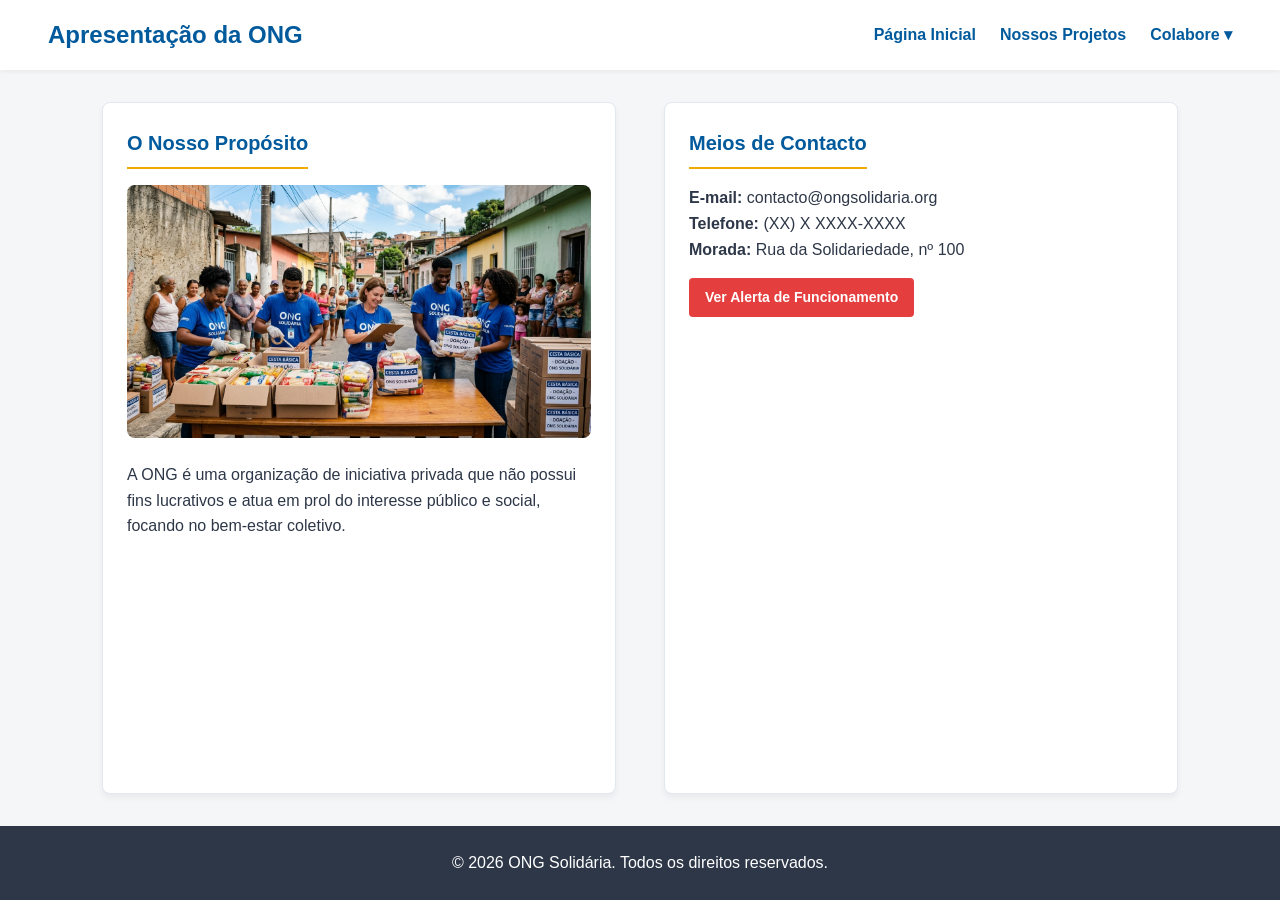
<file: index.html>
<!DOCTYPE html>
<html lang="pt-PT">
<head>
    <meta charset="UTF-8">
    <meta name="viewport" content="width=device-width, initial-scale=1.0">
    <title>Apresentação da ONG</title>
    <link rel="stylesheet" href="style.css">
</head>
<body>
    <header>
        <!-- Opcional, mas recomendado: transformar o título num link para a Home -->
        <a href="#home" style="text-decoration: none;">
            <h1>Apresentação da ONG</h1>
        </a>
    
        <nav class="navegacao">
            <!-- Lógica CSS para Menu Hambúrguer -->
            <input type="checkbox" id="menu-toggle" class="menu-toggle">
            <label for="menu-toggle" class="hamburguer">&#9776;</label>
        
            <ul class="menu-principal">
                <!-- Adicionado um link para facilitar o retorno à página principal -->
                <li><a href="#home">Página Inicial</a></li>
            
                <!-- Substituição 1: de "projetos.html" para "#projetos" -->
                <li><a href="#projetos">Nossos Projetos</a></li>
            
                <!-- Componente Dropdown -->
                <li class="dropdown">
                    <a href="#void" class="dropdown-btn">Colabore &#9662;</a>
                    <ul class="dropdown-conteudo">
                        <!-- Substituição 2: de "cadastro.html" para "#cadastro" -->
                        <li><a href="#cadastro">Seja um Colaborador</a></li>
                        <li><a href="#modal-doacao">Fazer um Donativo</a></li>
                    </ul>
                </li>
            </ul>
        </nav>
    </header>

    <main id="app-root">
        <!-- Sistema de Cards Modulares -->
        <section class="card">
            <h2>O Nosso Propósito</h2>
            <img src="multi_midia/imagem1.jpg" alt="Equipa de voluntários da ONG reunida organizando doações.">
            <p>A ONG é uma organização de iniciativa privada que não possui fins lucrativos e atua em prol do interesse público e social, focando no bem-estar coletivo.</p>
        </section>

        <section class="card">
            <h2>Meios de Contacto</h2>
            <p><strong>E-mail:</strong> contacto@ongsolidaria.org</p>
            <p><strong>Telefone:</strong> (XX) X XXXX-XXXX</p>
            <p><strong>Morada:</strong> Rua da Solidariedade, nº 100</p>
            <!-- Gatilho para abrir o Modal Contextual -->
            <a href="#modal-alerta" class="btn-alerta">Ver Alerta de Funcionamento</a>
        </section>
    </main>

    <footer>
        <p>&copy; 2026 ONG Solidária. Todos os direitos reservados.</p>
    </footer>

    <!-- Lógica Representacional de Modais (CSS:target) -->
    <!-- Modal de Informação/Donativo -->
    <div id="modal-doacao" class="modal-overlay">
        <div class="modal-conteudo">
            <a href="#" class="fechar-modal">&times;</a>
            <h2>Apoie a nossa causa</h2>
            <p>As transferências podem ser feitas através de referência multibanco ou MB Way. Todo o apoio é fundamental para mantermos as nossas portas abertas!</p>
        </div>
    </div>

    <!-- Modal de Alerta Contextual -->
    <div id="modal-alerta" class="modal-overlay">
        <div class="modal-conteudo alerta">
            <a href="#" class="fechar-modal">&times;</a>
            <h2>Aviso Importante</h2>
            <p>Os nossos serviços de atendimento presencial encontram-se temporariamente limitados devido a reestruturações do espaço físico.</p>
        </div>
    </div>
<script src="app.js" defer></script>
</body>
</html>
</file>
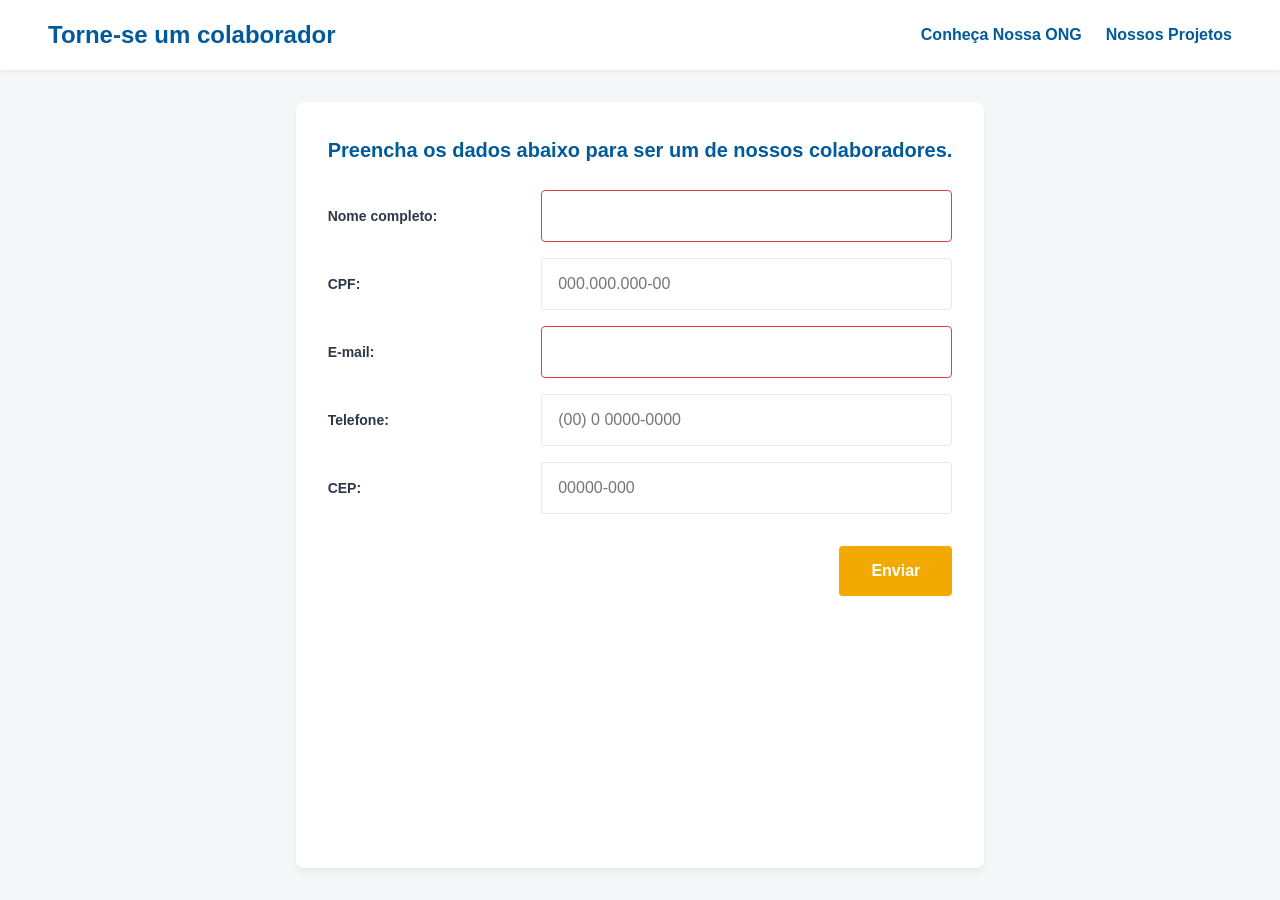
<file: cadastro.html>
<!DOCTYPE html>
<html lang="pt-BR">
<!-- Página de engajamento -->

<head>
	<meta charset="UTF-8">
	<meta name="viewport" content="width=device-width, initial-scale=1.0">
	<title>Cadastro dos Colaboradores</title>
	<link rel="stylesheet" href="style.css">
</head>

<body>

	<header>
		<h1>Torne-se um colaborador</h1>
		<ul>
			<li><a href="index.html">Conheça Nossa ONG</a></li>
			<li><a href="projetos.html">Nossos Projetos</a></li>
		</ul>
	</header>

	<form>
		<fieldset>
			<legend>Preencha os dados abaixo para ser um de nossos colaboradores.</legend>

			<label for="nome">Nome completo:</label>
			<input type="text" id="nome" name="nome" required>

			<label for="cpf">CPF:</label>
			<input type="text" id="cpf" name="cpf" pattern="[0-9]{3}\.[0-9]{3}\.[0-9]{3}-[0-9]{2}" placeholder="000.000.000-00" title="Formato: 000.000.000-00" required>

			<label for="email">E-mail:</label>
			<input type="email" id="email" name="email" required>

			<label for="telefone">Telefone:</label>
			<input type="tel" id="telefone" name="telefone" pattern="\([0-9]{2}\)\s[0-9]\s[0-9]{4}-[0-9]{4}" placeholder="(00) 0 0000-0000" title="Formato: (00) 0 0000-0000" required>

			<label for="cep">CEP:</label>
			<input type="text" id="cep" name="cep" pattern="[0-9]{5}-[0-9]{3}" placeholder="00000-000" title="Formato: 00000-000" required>

		</fieldset>
		<button type="submit">Enviar</button>
	</form>
</body>

</html>
</file>
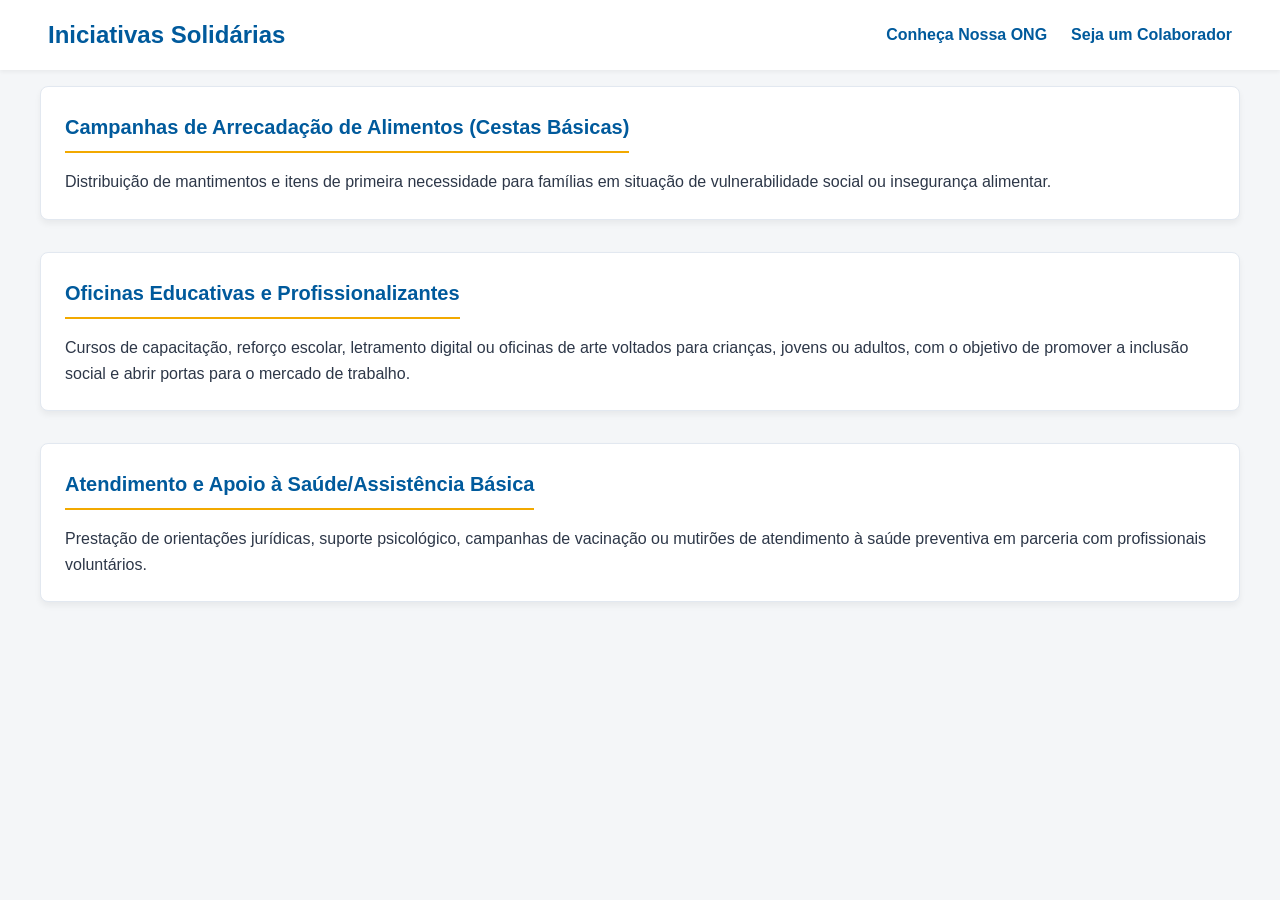
<file: projetos.html>
<!DOCTYPE html>
<html lang="pt-BR">
<!-- Página sobre iniciativas solidárias -->

<head>
	<meta charset="UTF-8">
	<meta name="viewport" content="width=device-width, initial-scale=1.0">
	<title>Iniciativas Solidárias</title>
	<link rel="stylesheet" href="style.css">
</head>

<body>
	<header>
		<h1>Iniciativas Solidárias</h1>
		<ul>
			<li><a href="index.html">Conheça Nossa ONG</a></li>
			<li><a href="cadastro.html">Seja um Colaborador</a></li>
		</ul>
	</header>

	<section>
		<h2>Campanhas de Arrecadação de Alimentos (Cestas Básicas)</h2>
		<p>Distribuição de mantimentos e itens de primeira necessidade para famílias em situação de vulnerabilidade social ou insegurança alimentar.</p>
	</section>
	<section>	
		<h2>Oficinas Educativas e Profissionalizantes</h2>
		<p>Cursos de capacitação, reforço escolar, letramento digital ou oficinas de arte voltados para crianças, jovens ou adultos, com o objetivo de promover a inclusão social e abrir portas para o mercado de trabalho.</p>
	</section>
	<section>		
		<h2>Atendimento e Apoio à Saúde/Assistência Básica</h2>
		<p>Prestação de orientações jurídicas, suporte psicológico, campanhas de vacinação ou mutirões de atendimento à saúde preventiva em parceria com profissionais voluntários.</p>
	</section>
</body>

</html>
</file>
<file: style.css>
/* =========================================
   1. DESIGN SYSTEM E VARIÁVEIS NATIVAS
   (Paleta de 8 cores, Tipografia e Espaçamentos)
   ========================================= */
:root {
    /* Paleta de Cores (Primárias, Secundárias e Neutras) */
    --cor-primaria: #005A9C;      /* Azul principal */
    --cor-secundaria: #F2A900;    /* Amarelo/Laranja para ação */
    --cor-fundo: #F4F6F8;         /* Fundo da página */
    --cor-branco: #FFFFFF;        /* Superfícies/Cartões */
    --cor-texto-principal: #2D3748; /* Texto escuro */
    --cor-texto-secundario: #718096; /* Texto auxiliar */
    --cor-sucesso: #38A169;       /* Feedback positivo */
    --cor-erro: #E53E3E;          /* Feedback negativo */
    --cor-borda: #E2E8F0;         /* Divisórias */

    /* Tipografia Escalável (5 Patamares) */
    --fonte-familia: 'Segoe UI', Roboto, Helvetica, Arial, sans-serif;
    --texto-sm: 0.875rem;   /* 14px */
    --texto-base: 1rem;     /* 16px */
    --texto-lg: 1.25rem;    /* 20px */
    --texto-xl: 1.5rem;     /* 24px */
    --texto-2xl: 2rem;      /* 32px */

    /* Espaçamentos Modulares (Escala Estrita) */
    --espaco-1: 0.5rem;     /* 8px */
    --espaco-2: 1rem;       /* 16px */
    --espaco-3: 1.5rem;     /* 24px */
    --espaco-4: 2rem;       /* 32px */
    --espaco-5: 3rem;       /* 48px */
}

/* =========================================
   2. RESET E ESTILOS GLOBAIS
   ========================================= */
* {
    margin: 0;
    padding: 0;
    box-sizing: border-box;
}

body {
    font-family: var(--fonte-familia);
    background-color: var(--cor-fundo);
    color: var(--cor-texto-principal);
    line-height: 1.6;
    display: flex;
    flex-direction: column;
    min-height: 100vh; /* Mantém o rodapé no fundo */
}

a {
    text-decoration: none;
    color: var(--cor-primaria);
    transition: color 0.3s ease;
}

a:hover {
    color: var(--cor-secundaria);
}

img {
    max-width: 100%;
    height: auto;
    border-radius: 8px;
    margin-bottom: var(--espaco-2);
}

/* =========================================
   3. CABEÇALHO E NAVEGAÇÃO INTERATIVA (Flexbox)
   ========================================= */
header {
    background-color: var(--cor-branco);
    padding: var(--espaco-2) var(--espaco-4);
    box-shadow: 0 2px 4px rgba(0,0,0,0.05);
    display: flex;
    justify-content: space-between;
    align-items: center;
    flex-wrap: wrap; /* Permite quebra no mobile */
    gap: var(--espaco-2);
}

header h1 {
    font-size: var(--texto-xl);
    color: var(--cor-primaria);
}

header ul {
    list-style: none;
    display: flex;
    gap: var(--espaco-3);
}

header ul li a {
    font-weight: 600;
    padding: var(--espaco-1) 0;
}

/* =========================================
   4. LAYOUT MACRO (CSS Grid de 12 Colunas)
   ========================================= */
main {
    display: grid;
    grid-template-columns: repeat(12, 1fr);
    gap: var(--espaco-4);
    width: 100%;
    max-width: 1200px;
    margin: var(--espaco-4) auto;
    padding: 0 var(--espaco-4);
    flex-grow: 1; /* Ocupa o espaço livre empurrando o footer */
}

/* No mobile, as seções ocupam todas as 12 colunas */
main > section {
    grid-column: span 12;
    background-color: var(--cor-branco);
    padding: var(--espaco-3);
    border-radius: 8px;
    box-shadow: 0 4px 6px rgba(0,0,0,0.05);
}

/* Estilização para as seções da página de Projetos (que estão direto no body) */
body > section {
    width: 100%;
    max-width: 1200px;
    margin: var(--espaco-2) auto;
    padding: var(--espaco-3);
    background-color: var(--cor-branco);
    border: 1px solid var(--cor-borda);
    border-radius: 8px;
    box-shadow: 0 4px 6px rgba(0,0,0,0.05);
}

h2 {
    font-size: var(--texto-lg);
    color: var(--cor-primaria);
    margin-bottom: var(--espaco-2);
    border-bottom: 2px solid var(--cor-secundaria);
    display: inline-block;
    padding-bottom: var(--espaco-1);
}

/* =========================================
   5. FORMULÁRIOS E FEEDBACKS VISUAIS
   ========================================= */
form {
    max-width: 800px;
    margin: var(--espaco-4) auto;
    padding: var(--espaco-4);
    background-color: var(--cor-branco);
    border-radius: 8px;
    box-shadow: 0 4px 6px rgba(0,0,0,0.05);
    flex-grow: 1;
}

fieldset {
    border: none;
    display: grid;
    grid-template-columns: repeat(12, 1fr);
    gap: var(--espaco-2);
}

legend {
    grid-column: span 12;
    font-size: var(--texto-lg);
    font-weight: bold;
    color: var(--cor-primaria);
    margin-bottom: var(--espaco-3);
}

label {
    grid-column: span 12;
    font-size: var(--texto-sm);
    font-weight: 600;
    color: var(--cor-texto-principal);
}

input {
    grid-column: span 12;
    padding: var(--espaco-2);
    border: 1px solid var(--cor-borda);
    border-radius: 4px;
    font-family: var(--fonte-familia);
    font-size: var(--texto-base);
    transition: all 0.3s ease;
}

/* Feedbacks Visuais de Acessibilidade e Interação */
input:focus {
    outline: none;
    border-color: var(--cor-primaria);
    box-shadow: 0 0 0 3px rgba(0, 90, 156, 0.2);
}

/* Validação HTML5 Nativa */
input:not(:placeholder-shown):valid {
    border-color: var(--cor-sucesso);
}

input:not(:placeholder-shown):invalid {
    border-color: var(--cor-erro);
}

button[type="submit"] {
    margin-top: var(--espaco-4);
    padding: var(--espaco-2) var(--espaco-4);
    background-color: var(--cor-secundaria);
    color: var(--cor-branco);
    border: none;
    border-radius: 4px;
    font-size: var(--texto-base);
    font-weight: bold;
    cursor: pointer;
    width: 100%;
    transition: background-color 0.3s ease, transform 0.1s ease;
}

button[type="submit"]:hover {
    background-color: #d69500;
}

button[type="submit"]:active {
    transform: scale(0.98);
}

/* =========================================
   6. RODAPÉ
   ========================================= */
footer {
    background-color: var(--cor-texto-principal);
    color: var(--cor-branco);
    text-align: center;
    padding: var(--espaco-3);
    margin-top: auto; /* Garante que fique sempre no fim */
}

/* =========================================
   7. RESPONSIVIDADE (5 Breakpoints Estritos)
   ========================================= */

/* 1º Cenário: Smartphones em Paisagem / Telas pequenas (a partir de 480px) */
@media (min-width: 480px) {
    main > section {
        grid-column: span 12; /* Continua ocupando tudo, mas podemos ajustar margens */
    }
}

/* 2º Cenário: Tablets em Retrato (a partir de 768px) */
@media (min-width: 768px) {
    main > section {
        grid-column: span 6; /* Divide a tela em 2 blocos de 6 colunas */
    }
    
    fieldset > label {
        grid-column: span 4;
        display: flex;
        align-items: center;
    }
    fieldset > input {
        grid-column: span 8;
    }
    button[type="submit"] {
        width: auto;
        display: block;
        margin-left: auto;
    }
}

/* 3º Cenário: Laptops / Desktops Menores (a partir de 992px) */
@media (min-width: 992px) {
    main > section {
        /* Se houverem 3 seções, cada uma ocupa 4 colunas (4+4+4 = 12) */
        grid-column: span 6; 
    }
    header {
        padding: var(--espaco-2) var(--espaco-5);
    }
}

/* 4º Cenário: Desktops Padrão (a partir de 1200px) */
@media (min-width: 1200px) {
    main {
        max-width: 1140px;
        gap: var(--espaco-5);
    }
}

/* 5º Cenário: Monitores Panorâmicos / Ultrawide (a partir de 1440px) */
@media (min-width: 1440px) {
    main {
        max-width: 1320px;
    }
    h2 {
        font-size: var(--texto-xl); /* Aumenta a tipografia em telas gigantes */
    }
} 
 
/* =========================================
   8. COMPONENTES VISUAIS E INTERATIVIDADE AVANÇADA
   (Dropdown, Cards, Modais e Hambúrguer)
   ========================================= */

/* --- Cartões (Cards Modulares) --- */
.card {
    transition: transform 0.3s ease, box-shadow 0.3s ease;
    border: 1px solid var(--cor-borda);
    overflow: hidden;
}

.card:hover, .card:focus-within {
    transform: translateY(-6px);
    box-shadow: 0 12px 20px rgba(0,0,0,0.1);
}

/* --- Menu Dropdown --- */
.dropdown {
    position: relative;
}

.dropdown-conteudo {
    display: none;
    position: absolute;
    top: 100%;
    left: 0;
    background-color: var(--cor-branco);
    min-width: 200px;
    box-shadow: 0 8px 16px rgba(0,0,0,0.1);
    border-radius: 4px;
    z-index: 100;
    flex-direction: column;
    padding: var(--espaco-1) 0;
}

.dropdown-conteudo li a {
    padding: var(--espaco-1) var(--espaco-2);
    display: block;
    color: var(--cor-texto-principal);
    white-space: nowrap;
}

.dropdown-conteudo li a:hover {
    background-color: var(--cor-fundo);
    color: var(--cor-secundaria);
}

/* O dropdown aparece ao passar o rato (desktop) ou manter o foco */
.dropdown:hover .dropdown-conteudo,
.dropdown:focus-within .dropdown-conteudo {
    display: flex;
}

/* --- Modais e Alertas Contextuais (Lógica via pseudo-classe :target) --- */
.modal-overlay {
    display: none; /* Escondido por defeito */
    position: fixed;
    top: 0;
    left: 0;
    width: 100%;
    height: 100%;
    background-color: rgba(0, 0, 0, 0.6);
    z-index: 999;
    align-items: center;
    justify-content: center;
}

/* Quando a âncora do URL for igual ao ID do modal, ele é exibido */
.modal-overlay:target {
    display: flex;
}

.modal-conteudo {
    background-color: var(--cor-branco);
    padding: var(--espaco-4);
    border-radius: 8px;
    max-width: 500px;
    width: 90%;
    position: relative;
    box-shadow: 0 15px 30px rgba(0,0,0,0.2);
    animation: deslizarModal 0.4s ease-out;
}

/* Variação visual para Alertas */
.modal-conteudo.alerta {
    border-top: 5px solid var(--cor-erro);
}
.modal-conteudo.alerta h2 {
    color: var(--cor-erro);
    border-bottom: none;
}

.fechar-modal {
    position: absolute;
    top: var(--espaco-2);
    right: var(--espaco-2);
    font-size: var(--texto-xl);
    color: var(--cor-texto-secundario);
    line-height: 1;
}

.fechar-modal:hover {
    color: var(--cor-erro);
}

.btn-alerta {
    display: inline-block;
    margin-top: var(--espaco-2);
    padding: var(--espaco-1) var(--espaco-2);
    background-color: var(--cor-erro);
    color: var(--cor-branco);
    border-radius: 4px;
    font-size: var(--texto-sm);
    font-weight: bold;
}

.btn-alerta:hover {
    background-color: #C53030;
    color: var(--cor-branco);
}

@keyframes deslizarModal {
    from { transform: translateY(-30px); opacity: 0; }
    to { transform: translateY(0); opacity: 1; }
}

/* --- Menu Hambúrguer (Mobile) --- */
.menu-toggle {
    display: none; /* Oculta a caixa de seleção visualmente */
}

.hamburguer {
    display: none;
    font-size: var(--texto-2xl);
    cursor: pointer;
    color: var(--cor-primaria);
    user-select: none;
}

/* Ajustes apenas para ecrãs móveis (abaixo de 768px) */
@media (max-width: 767px) {
    .hamburguer {
        display: block;
    }
    
    .menu-principal {
        display: none; /* Oculta o menu inicialmente no mobile */
        flex-direction: column;
        width: 100%;
        background-color: var(--cor-branco);
        position: absolute;
        top: 100%;
        left: 0;
        padding: var(--espaco-2) 0;
        box-shadow: 0 4px 6px rgba(0,0,0,0.05);
        z-index: 50;
    }

    /* A mágica do Checkbox Hack: Quando o input está checado, o menu adjacente aparece */
    .menu-toggle:checked ~ .menu-principal {
        display: flex;
    }

    .menu-principal li {
        width: 100%;
        text-align: center;
        padding: var(--espaco-1) 0;
    }

    header {
        position: relative; /* Necessário para ancorar o menu absoluto */
    }

    .dropdown-conteudo {
        position: static;
        box-shadow: none;
        background-color: var(--cor-fundo);
    }
}
</file>
